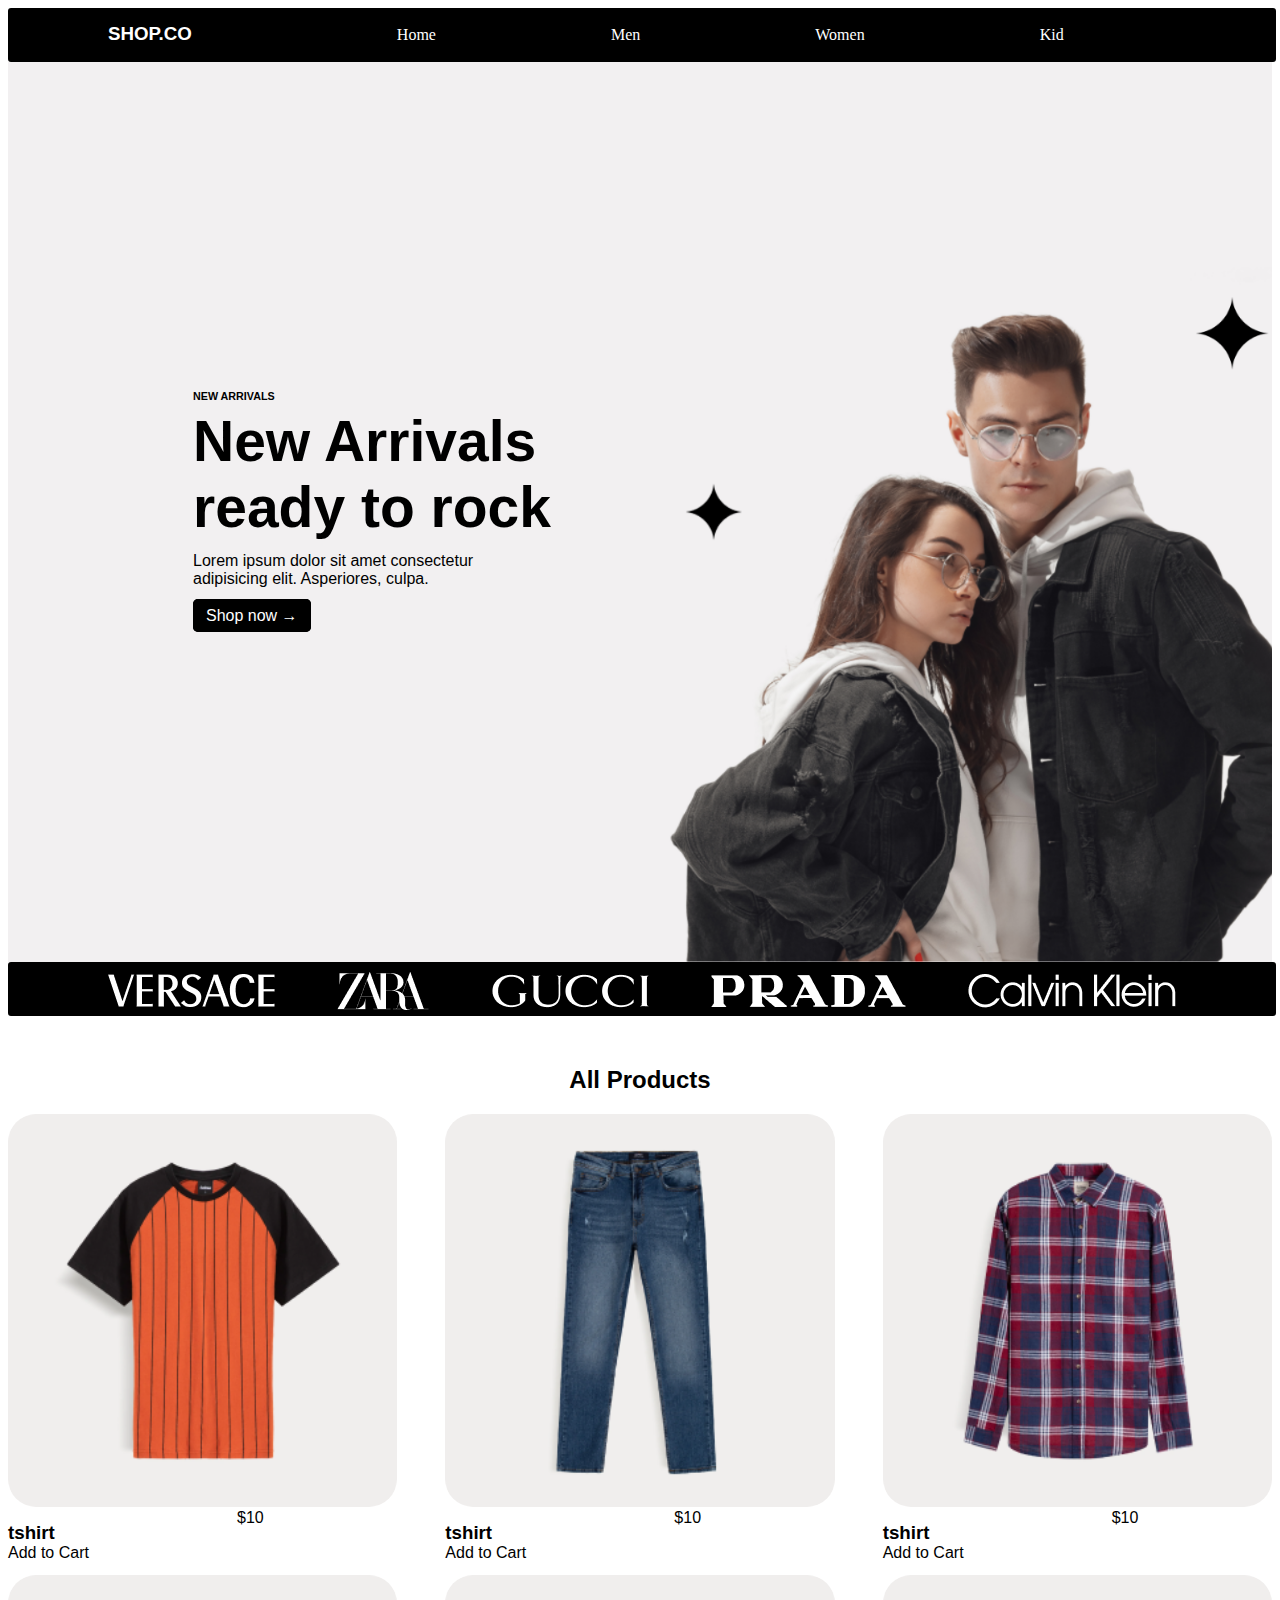
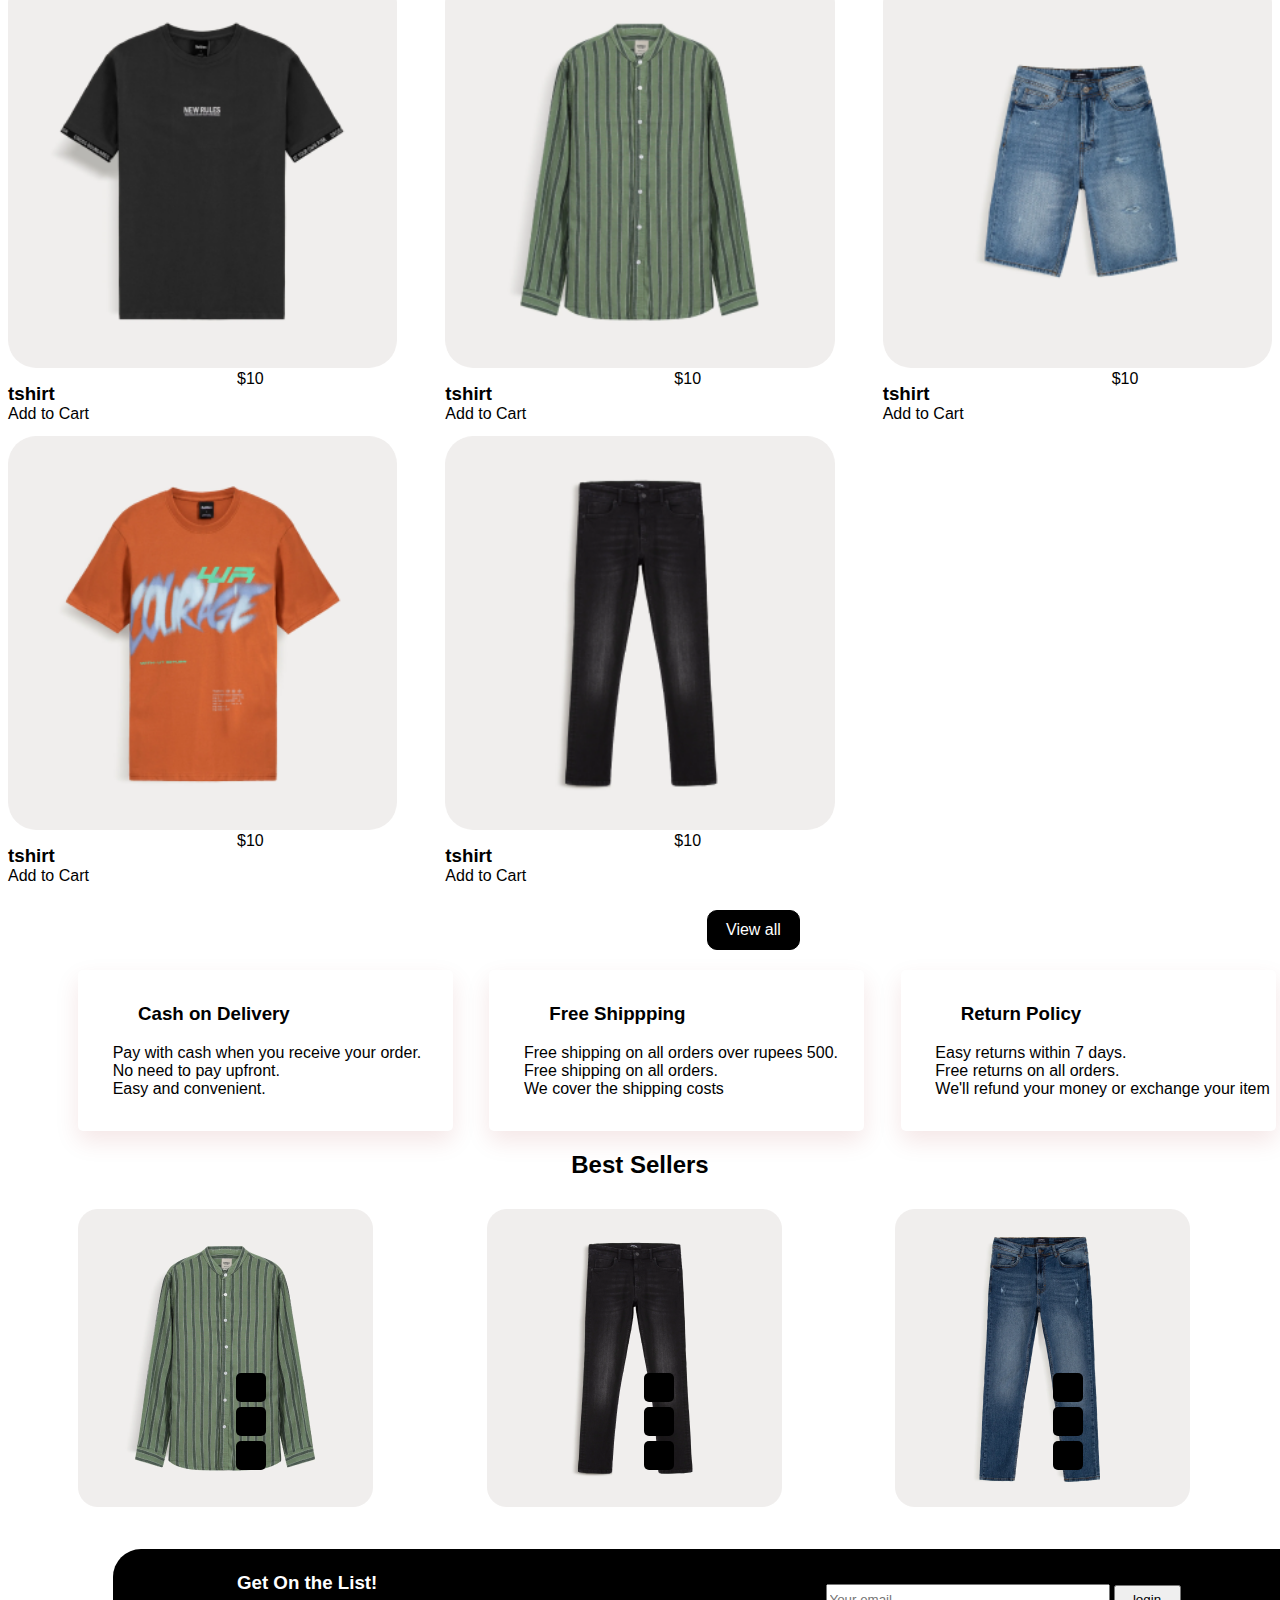
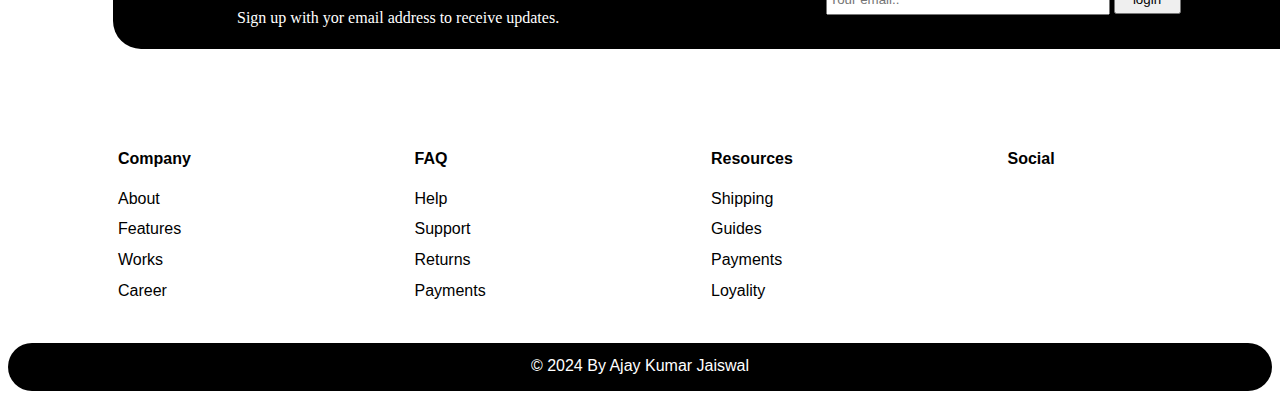
<file: E-Commerce Site/index.html>
<!DOCTYPE html>
<html lang="en">

<head>
    <meta charset="UTF-8">
    <meta name="viewport" content="width=device-width, initial-scale=1.0">
    <title>Document</title>
    <link rel="stylesheet" href="pr.css">
    <link rel="stylesheet" href="https://cdnjs.cloudflare.com/ajax/libs/font-awesome/6.6.0/css/all.min.css"
        integrity="sha512-Kc323vGBEqzTmouAECnVceyQqyqdsSiqLQISBL29aUW4U/M7pSPA/gEUZQqv1cwx4OnYxTxve5UMg5GT6L4JJg=="
        crossorigin="anonymous" referrerpolicy="no-referrer" />
</head>

<body>

    <div class="navbar">
        <h3>SHOP.CO</h3>
        <ul>
            <li><a href="#">Home</a></li>
            <li><a href="#">Men</a></li>
            <li><a href="#">Women</a></li>
            <li><a href="#">Kid</a></li>
        </ul>
        <div class="icons">
            <a href="#"><i class="fa-solid fa-magnifying-glass"></i></a>
            <a href="#"><i class="fa-solid fa-cart-shopping"></i></a>
            <a href="#"><i class="fa-regular fa-user"></i></a>


        </div>
    </div>
    <section>
        <div class="display">
            <div class="disc">
                <h6>NEW ARRIVALS</h6>
                <H1>New Arrivals<br>
                    ready to rock
                </H1>
                <p>Lorem ipsum dolor sit amet consectetur<br>
                    adipisicing elit. Asperiores, culpa.</p>

                <div class="shop">
                    <a href="#">Shop now &rightarrow;</a>
                </div>
            </div>
        </div>
        <div class="new">
            <div class="mainnew">
                <div class="brand a">
                    <img src="g1.png">
                </div>
                <div class="brand b">
                    <img src="g2.png">
                </div>
                <div class="brand c">
                    <img src="g3.png">
                </div>
                <div class="brand d">
                    <img src="g4.png">
                </div>
                <div class="brand e">
                    <img src="g5.png">
                </div>
            </div>
        </div>
        <div class="main">
            <h2>
                All Products
            </h2>
        </div>
    </section>

    <section class="sec2">
        <div class="n-content">
            <div class="row">
                <div class="products">
                    <div>
                        <img src="n1.png">
                    </div>
                </div>
                <div class="Names">
                    <h3>tshirt</h3>
                </div>
                <div class="star">
                    <a href="#"><i class="fa-solid fa-star"></i></a>
                    <a href="#"><i class="fa-solid fa-star"></i></a>
                    <a href="#"><i class="fa-solid fa-star"></i></a>
                    <a href="#"><i class="fa-solid fa-star"></i></a>
                    <a href="#"><i class="fa-solid fa-star"></i></a>
                    <a href="#"><i class="fa-solid fa-star"></i></a>
                </div>
                <div class="cart">
                    <a href="#">
                        Add to Cart
                        <i class="fa-solid fa-cart-shopping"></i></a>
                </div>
                <div class="cost">
                    <P>&dollar;10</P>
                </div>
            </div>
            <div class="row">
                <div class="products">
                    <div>
                        <img src="n2.png">
                    </div>
                </div>
                <div class="Names">
                    <h3>tshirt</h3>
                </div>
                <div class="star">
                    <a href="#"><i class="fa-solid fa-star"></i></a>
                    <a href="#"><i class="fa-solid fa-star"></i></a>
                    <a href="#"><i class="fa-solid fa-star"></i></a>
                    <a href="#"><i class="fa-solid fa-star"></i></a>
                    <a href="#"><i class="fa-solid fa-star"></i></a>
                    <a href="#"><i class="fa-solid fa-star"></i></a>
                </div>
                <div class="cart">
                    <a href="#">
                        Add to Cart
                        <i class="fa-solid fa-cart-shopping"></i></a>
                </div>
                <div class="cost">
                    <P>&dollar;10</P>
                </div>
            </div>
            <div class="row">
                <div class="products">
                    <div>
                        <img src="n3.png">
                    </div>
                </div>
                <div class="Names">
                    <h3>tshirt</h3>
                </div>
                <div class="star">
                    <a href="#"><i class="fa-solid fa-star"></i></a>
                    <a href="#"><i class="fa-solid fa-star"></i></a>
                    <a href="#"><i class="fa-solid fa-star"></i></a>
                    <a href="#"><i class="fa-solid fa-star"></i></a>
                    <a href="#"><i class="fa-solid fa-star"></i></a>
                    <a href="#"><i class="fa-solid fa-star"></i></a>
                </div>
                <div class="cart">
                    <a href="#">
                        Add to Cart
                        <i class="fa-solid fa-cart-shopping"></i></a>
                </div>
                <div class="cost">
                    <P>&dollar;10</P>
                </div>
            </div>
            <div class="row">
                <div class="products">
                    <div>
                        <img src="n4.png">
                    </div>
                </div>
                <div class="Names">
                    <h3>tshirt</h3>
                </div>
                <div class="star">
                    <a href="#"><i class="fa-solid fa-star"></i></a>
                    <a href="#"><i class="fa-solid fa-star"></i></a>
                    <a href="#"><i class="fa-solid fa-star"></i></a>
                    <a href="#"><i class="fa-solid fa-star"></i></a>
                    <a href="#"><i class="fa-solid fa-star"></i></a>
                    <a href="#"><i class="fa-solid fa-star"></i></a>
                </div>
                <div class="cart">
                    <a href="#">
                        Add to Cart
                        <i class="fa-solid fa-cart-shopping"></i></a>
                </div>
                <div class="cost">
                    <P>&dollar;10</P>
                </div>
            </div>
            <div class="row">
                <div class="products">
                    <div>
                        <img src="n5.png">
                    </div>
                </div>
                <div class="Names">
                    <h3>tshirt</h3>
                </div>
                <div class="star">
                    <a href="#"><i class="fa-solid fa-star"></i></a>
                    <a href="#"><i class="fa-solid fa-star"></i></a>
                    <a href="#"><i class="fa-solid fa-star"></i></a>
                    <a href="#"><i class="fa-solid fa-star"></i></a>
                    <a href="#"><i class="fa-solid fa-star"></i></a>
                    <a href="#"><i class="fa-solid fa-star"></i></a>
                </div>
                <div class="cart">
                    <a href="#">
                        Add to Cart
                        <i class="fa-solid fa-cart-shopping"></i></a>
                </div>
                <div class="cost">
                    <P>&dollar;10</P>
                </div>
            </div>
            <div class="row">
                <div class="products">
                    <div>
                        <img src="n6.png">
                    </div>
                </div>
                <div class="Names">
                    <h3>tshirt</h3>
                </div>
                <div class="star">
                    <a href="#"><i class="fa-solid fa-star"></i></a>
                    <a href="#"><i class="fa-solid fa-star"></i></a>
                    <a href="#"><i class="fa-solid fa-star"></i></a>
                    <a href="#"><i class="fa-solid fa-star"></i></a>
                    <a href="#"><i class="fa-solid fa-star"></i></a>
                    <a href="#"><i class="fa-solid fa-star"></i></a>
                </div>
                <div class="cart">
                    <a href="#">
                        Add to Cart
                        <i class="fa-solid fa-cart-shopping"></i></a>
                </div>
                <div class="cost">
                    <P>&dollar;10</P>
                </div>
            </div>
            <div class="row">
                <div class="products">
                    <div>
                        <img src="n7.png">
                    </div>
                </div>
                <div class="Names">
                    <h3>tshirt</h3>
                </div>
                <div class="star">
                    <a href="#"><i class="fa-solid fa-star"></i></a>
                    <a href="#"><i class="fa-solid fa-star"></i></a>
                    <a href="#"><i class="fa-solid fa-star"></i></a>
                    <a href="#"><i class="fa-solid fa-star"></i></a>
                    <a href="#"><i class="fa-solid fa-star"></i></a>
                    <a href="#"><i class="fa-solid fa-star"></i></a>
                </div>
                <div class="cart">
                    <a href="#">
                        Add to Cart
                        <i class="fa-solid fa-cart-shopping"></i></a>
                </div>
                <div class="cost">
                    <P>&dollar;10</P>
                </div>
            </div>
            <div class="row">
                <div class="products">
                    <div>
                        <img src="n8.png">
                    </div>
                </div>
                <div class="Names">
                    <h3>tshirt</h3>
                </div>
                <div class="star">
                    <a href="#"><i class="fa-solid fa-star"></i></a>
                    <a href="#"><i class="fa-solid fa-star"></i></a>
                    <a href="#"><i class="fa-solid fa-star"></i></a>
                    <a href="#"><i class="fa-solid fa-star"></i></a>
                    <a href="#"><i class="fa-solid fa-star"></i></a>
                    <a href="#"><i class="fa-solid fa-star"></i></a>
                </div>
                <div class="cart">
                    <a href="#">
                        Add to Cart
                        <i class="fa-solid fa-cart-shopping"></i></a>
                </div>
                <div class="cost">
                    <P>&dollar;10</P>
                </div>
            </div>

        </div>

        <div class="btn1">
            <a href="#"> View all</a>

        </div>
    </section>
    <section class="details">
        <div class="retail">
            <div class="box">
                <div class="contentfea">
                    <i class="ri-bank-card-fill"></i>

                </div>
                <div class="retailpo">
                    <h3>Cash on Delivery</h3>
                    <pre>
                        Pay with cash when you receive your order.
                        No need to pay upfront.
                        Easy and convenient.
                    </pre>
                </div>
            </div>
            <div class="box">
                <div class="shipping">
                    <i></i>

                </div>
                <div class="des">
                    <h3>
                        Free Shippping
                    </h3>
                    <pre>
                        Free shipping on all orders over rupees 500.
                        Free shipping on all orders.
                        We cover the shipping costs
                    </pre>
                </div>
            </div>
            <div class="box">
                <div class="return">
                    <I></I>
                </div>
                <div class="repolicy">
                    <h3>Return Policy</h3>
                    <pre>
                        Easy returns within 7 days.
                        Free returns on all orders.
                        We'll refund your money or exchange your item
                    </pre>

                </div>
            </div>
        </div>
    </section>
    <section class="best">
        <div class="sellers">
            <h2> Best Sellers</h2>
        </div>
        <div class="bests">
            <div class="best1">
                <img src="n5.png">
            </div>
            <div class="besti">
                <a href="#"><i class="fa-sharp fa-regular fa-heart"></i></a>
                <a href="#"><i class="fa-regular fa-eye"></i></a>
                <a href="#"><i class="fa-solid fa-cart-shopping"></i></a>
            </div>
            <div class="best1">
                <img src="n8.png">
            </div>
            <div class="besti">
                <a href="#"><i class="fa-sharp fa-regular fa-heart"></i></a>
                <a href="#"><i class="fa-regular fa-eye"></i></a>
                <a href="#"><i class="fa-solid fa-cart-shopping"></i></a>
            </div>
            <div class="best1">
                <img src="n2.png">
            </div>
            <div class="besti">
                <a href="#"><i class="fa-sharp fa-regular fa-heart"></i></a>
                <a href="#"><i class="fa-regular fa-eye"></i></a>
                <a href="#"><i class="fa-solid fa-cart-shopping"></i></a>
            </div>
        </div>
    </section>
    <section>
        <div class="lopage">
            <div class="login">
                <h3>Get On the List!</h3>
                <P>Sign up with yor email address to receive updates.</P>
            </div>



            <div class="input">
                <form action="">
                    <input type="email" placeholder="Your email.." name="mail">
                    <input type="submit" value="login">
                </form>


            </div>
        </div>
    </section>
    <section class="footer">
        <div class="about">
            <div class="company">
                <h4>Company</h4>
                <a href="#">About</a>
                <a href="#">Features</a>
                <a href="#">Works</a>
                <a href="#">Career</a>
            </div>
            <div class="company">
                <h4>FAQ</h4>
                <a href="#">Help</a>
                <a href="#">Support</a>
                <a href="#">Returns</a>
                <a href="#">Payments</a>
            </div>
            <div class="company">
                <h4>Resources</h4>
                <a href="#">Shipping</a>
                <a href="#">Guides</a>
                <a href="#">Payments</a>
                <a href="#">Loyality</a>
            </div>
            <div class="company">
                <h4>Social</h4>
                <div class="social">
                    <a href="https://facebook.com"><i class="fa-brands fa-square-facebook"></i></a>
                    <a href="#"><i class="fa-brands fa-square-instagram"></i></a>
                    <a href="#"><i class="fa-brands fa-linkedin"></i></a>
                </div>
            </div>
        </div>
    </section>
    <section>
        <div class="copy">
            <p>&copy; 2024 By Ajay Kumar Jaiswal</p>
        </div>
    </section>
</body>


</html>
</file>
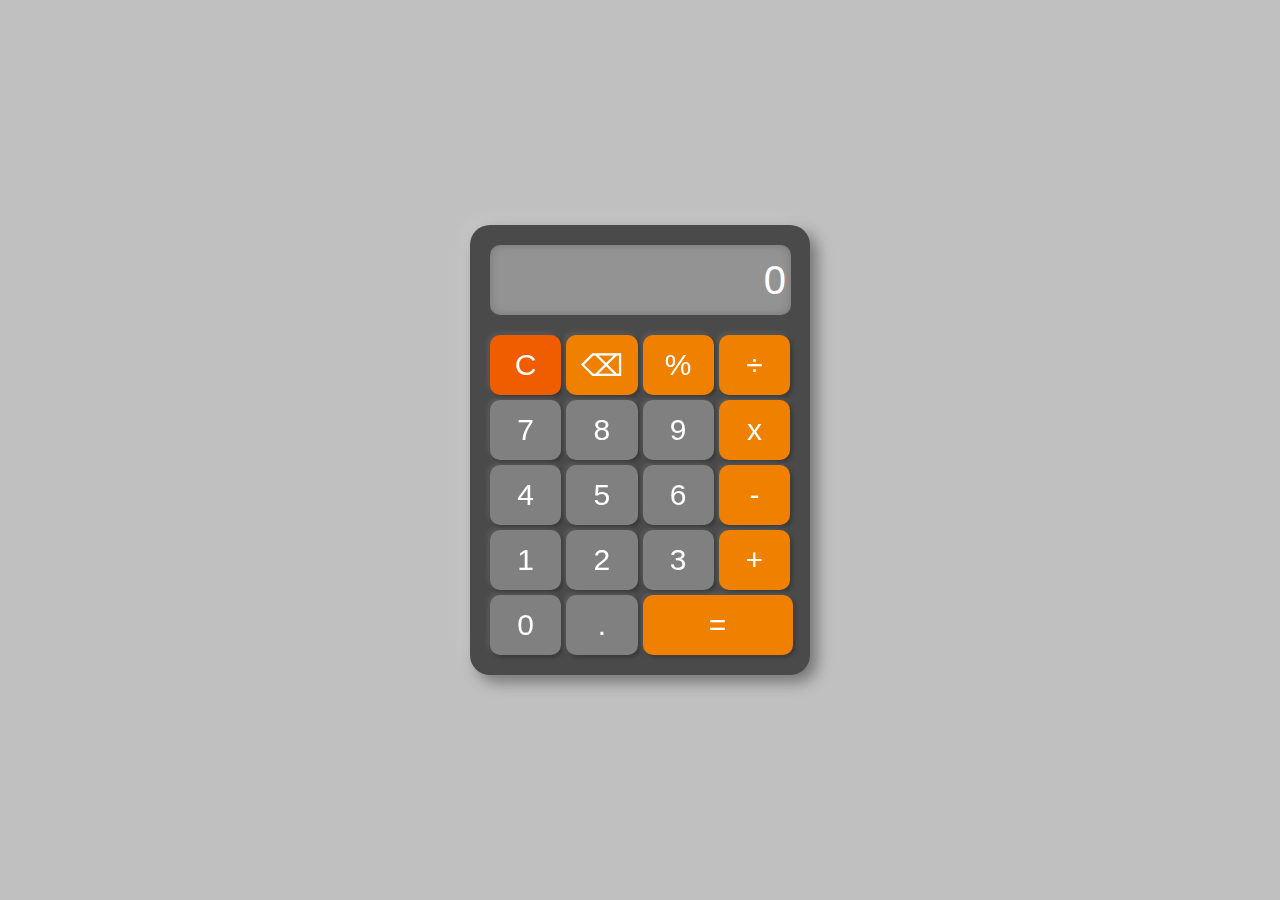
<file: calculator.html>
<!DOCTYPE html>
<html lang="en">
<head>
    <meta charset="UTF-8">
    <meta name="viewport" content="width=device-width, initial-scale=1.0">
    <title>Calculator</title>
    <link rel="stylesheet" href="style.css">
</head>
<body>
    <div class="calculator">
        <div class="input">
            <input type="text" value="0" readonly>
    
        </div>
        <div class="buttons">
            <button class="btn" id="del">C</button>
            <button class="btn" id="cr">&#x232B;</button>
            <button class="btn" id="cr">%</button>
            <button class="btn" id="cr">&divide;</button>
            <button class="btn">7</button>
            <button class="btn">8</button>
            <button class="btn">9</button>
            <button class="btn" id="cr">x</button>
            <button class="btn">4</button>
            <button class="btn">5</button>
            <button class="btn">6</button>
            <button class="btn" id="cr">-</button>
            <button class="btn">1</button>
            <button class="btn">2</button>
            <button class="btn">3</button>
            <button class="btn" id="cr">+</button>
            <button class="btn">0</button>
            <button class="btn">.</button>
            <button class="btn" id="spe">=</button>
        </div>
    </div>
</body>
<script src="app.js"></script>

</html>
</file>
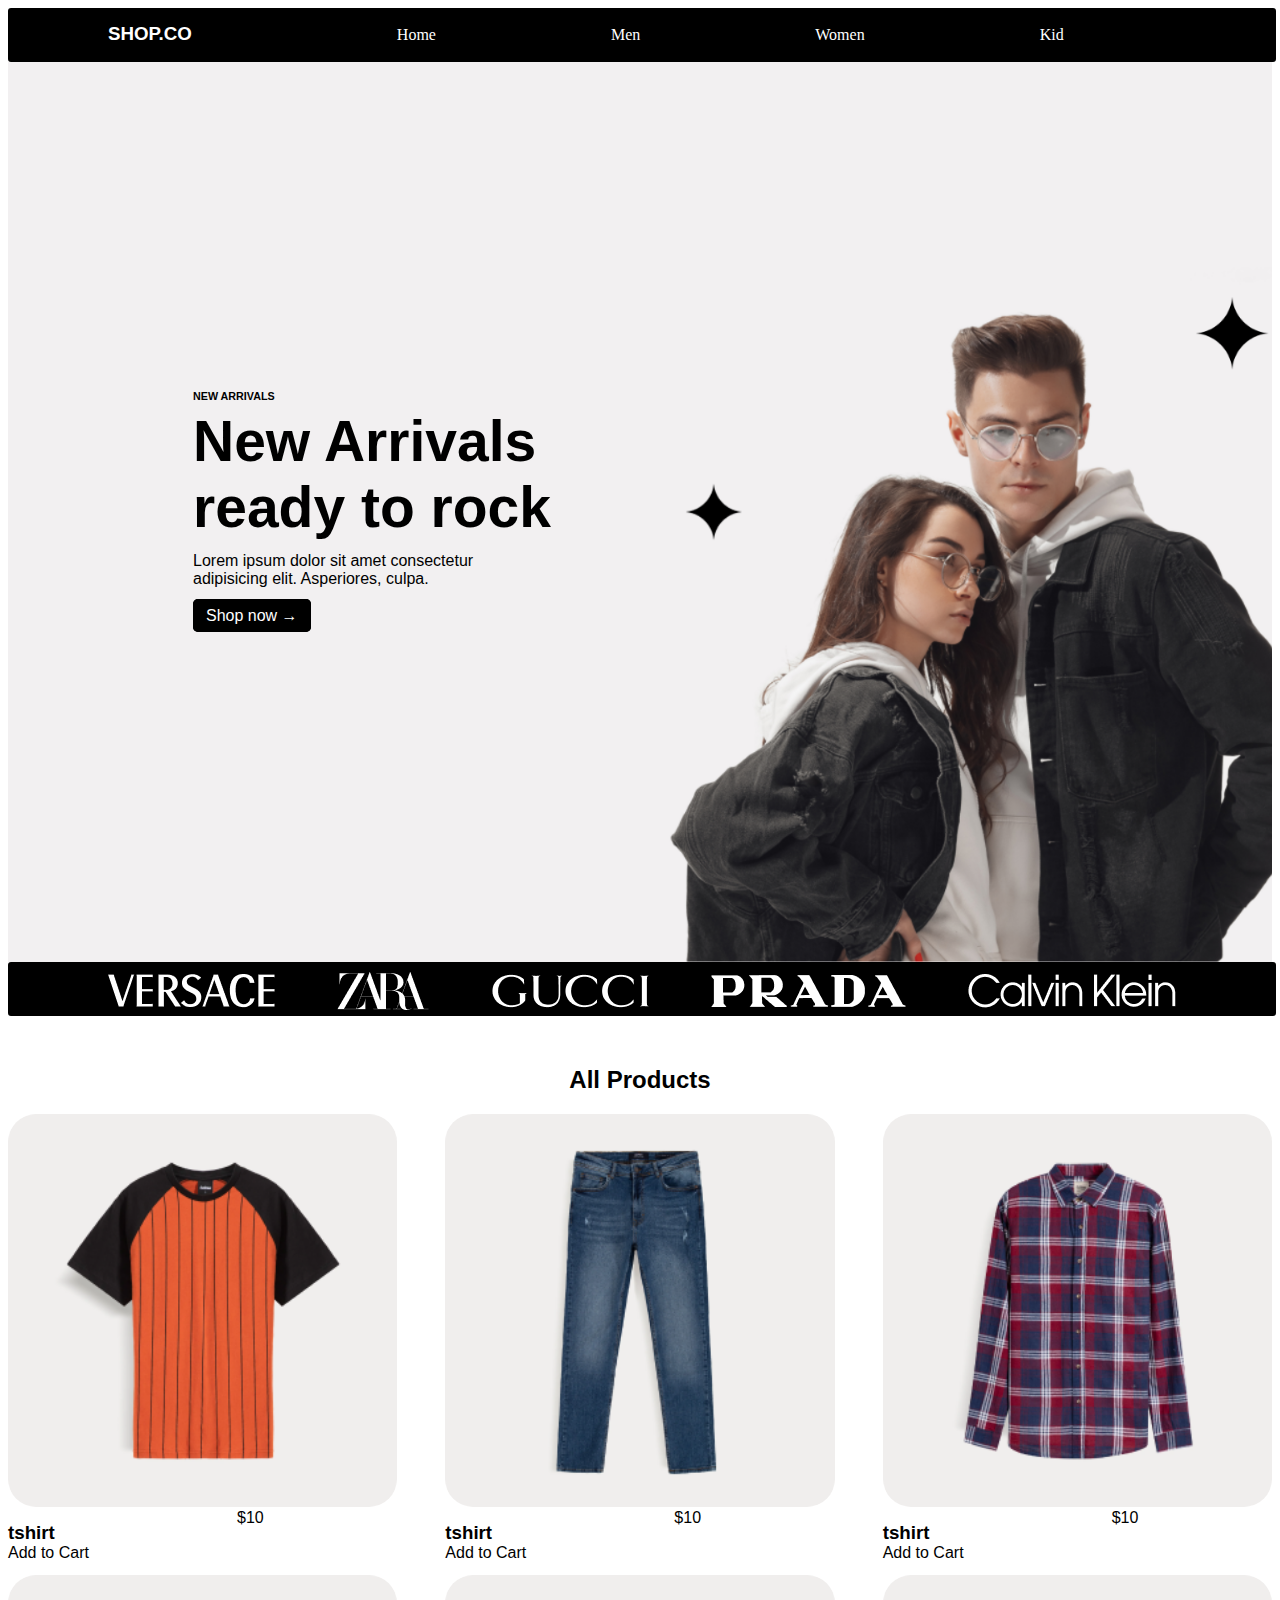
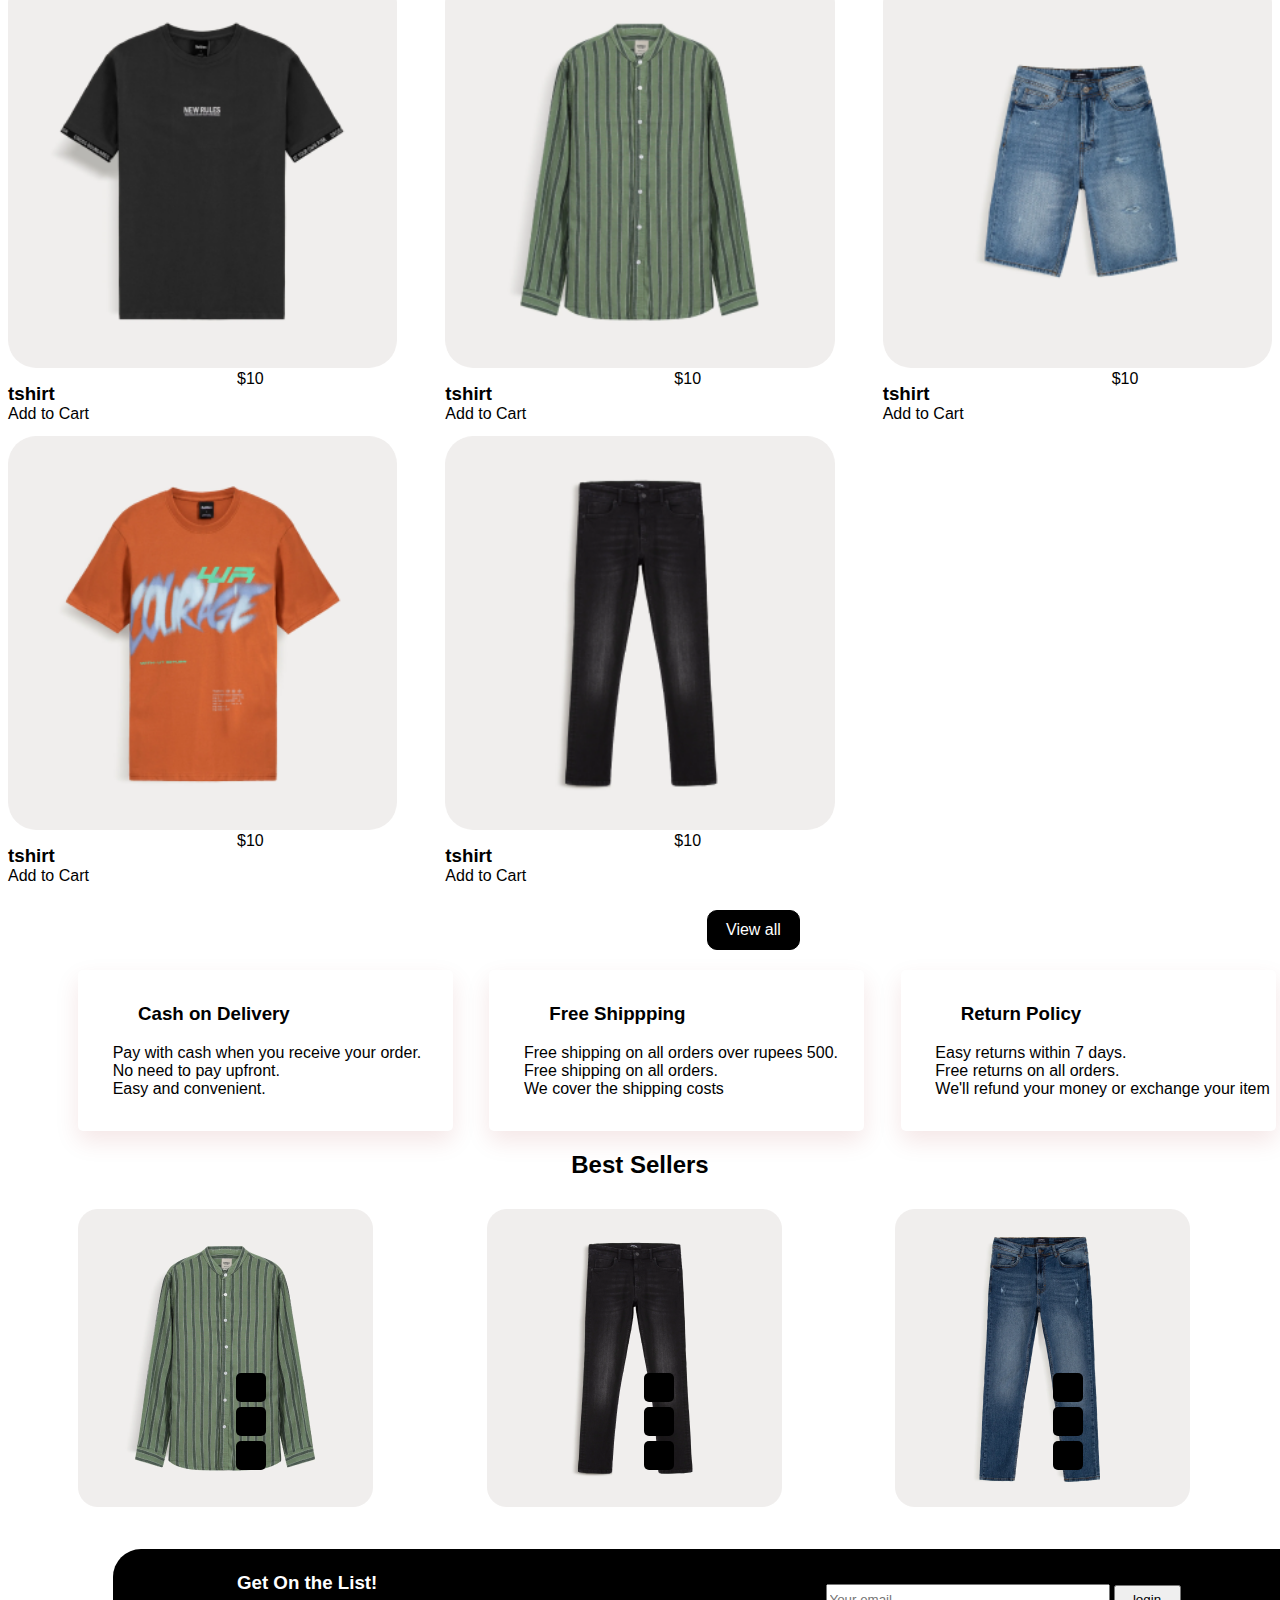
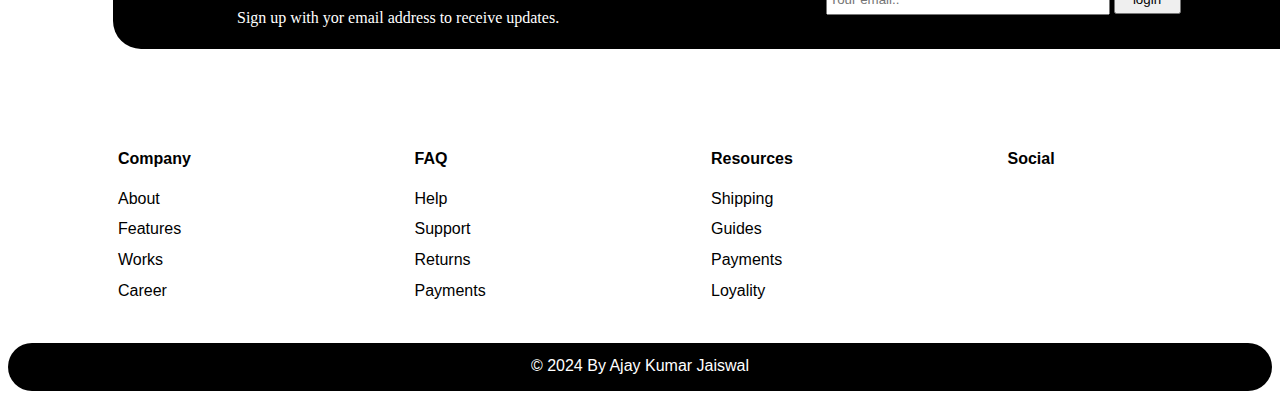
<file: E-Commerce Site/pr.html>
<!DOCTYPE html>
<html lang="en">

<head>
    <meta charset="UTF-8">
    <meta name="viewport" content="width=device-width, initial-scale=1.0">
    <title>Document</title>
    <link rel="stylesheet" href="pr.css">
    <link rel="stylesheet" href="https://cdnjs.cloudflare.com/ajax/libs/font-awesome/6.6.0/css/all.min.css"
        integrity="sha512-Kc323vGBEqzTmouAECnVceyQqyqdsSiqLQISBL29aUW4U/M7pSPA/gEUZQqv1cwx4OnYxTxve5UMg5GT6L4JJg=="
        crossorigin="anonymous" referrerpolicy="no-referrer" />
</head>

<body>

    <div class="navbar">
        <h3>SHOP.CO</h3>
        <ul>
            <li><a href="#">Home</a></li>
            <li><a href="#">Men</a></li>
            <li><a href="#">Women</a></li>
            <li><a href="#">Kid</a></li>
        </ul>
        <div class="icons">
            <a href="#"><i class="fa-solid fa-magnifying-glass"></i></a>
            <a href="#"><i class="fa-solid fa-cart-shopping"></i></a>
            <a href="#"><i class="fa-regular fa-user"></i></a>


        </div>
    </div>
    <section>
        <div class="display">
            <div class="disc">
                <h6>NEW ARRIVALS</h6>
                <H1>New Arrivals<br>
                    ready to rock
                </H1>
                <p>Lorem ipsum dolor sit amet consectetur<br>
                    adipisicing elit. Asperiores, culpa.</p>

                <div class="shop">
                    <a href="#">Shop now &rightarrow;</a>
                </div>
            </div>
        </div>
        <div class="new">
            <div class="mainnew">
                <div class="brand a">
                    <img src="g1.png">
                </div>
                <div class="brand b">
                    <img src="g2.png">
                </div>
                <div class="brand c">
                    <img src="g3.png">
                </div>
                <div class="brand d">
                    <img src="g4.png">
                </div>
                <div class="brand e">
                    <img src="g5.png">
                </div>
            </div>
        </div>
        <div class="main">
            <h2>
                All Products
            </h2>
        </div>
    </section>

    <section class="sec2">
        <div class="n-content">
            <div class="row">
                <div class="products">
                    <div>
                        <img src="n1.png">
                    </div>
                </div>
                <div class="Names">
                    <h3>tshirt</h3>
                </div>
                <div class="star">
                    <a href="#"><i class="fa-solid fa-star"></i></a>
                    <a href="#"><i class="fa-solid fa-star"></i></a>
                    <a href="#"><i class="fa-solid fa-star"></i></a>
                    <a href="#"><i class="fa-solid fa-star"></i></a>
                    <a href="#"><i class="fa-solid fa-star"></i></a>
                    <a href="#"><i class="fa-solid fa-star"></i></a>
                </div>
                <div class="cart">
                    <a href="#">
                        Add to Cart
                        <i class="fa-solid fa-cart-shopping"></i></a>
                </div>
                <div class="cost">
                    <P>&dollar;10</P>
                </div>
            </div>
            <div class="row">
                <div class="products">
                    <div>
                        <img src="n2.png">
                    </div>
                </div>
                <div class="Names">
                    <h3>tshirt</h3>
                </div>
                <div class="star">
                    <a href="#"><i class="fa-solid fa-star"></i></a>
                    <a href="#"><i class="fa-solid fa-star"></i></a>
                    <a href="#"><i class="fa-solid fa-star"></i></a>
                    <a href="#"><i class="fa-solid fa-star"></i></a>
                    <a href="#"><i class="fa-solid fa-star"></i></a>
                    <a href="#"><i class="fa-solid fa-star"></i></a>
                </div>
                <div class="cart">
                    <a href="#">
                        Add to Cart
                        <i class="fa-solid fa-cart-shopping"></i></a>
                </div>
                <div class="cost">
                    <P>&dollar;10</P>
                </div>
            </div>
            <div class="row">
                <div class="products">
                    <div>
                        <img src="n3.png">
                    </div>
                </div>
                <div class="Names">
                    <h3>tshirt</h3>
                </div>
                <div class="star">
                    <a href="#"><i class="fa-solid fa-star"></i></a>
                    <a href="#"><i class="fa-solid fa-star"></i></a>
                    <a href="#"><i class="fa-solid fa-star"></i></a>
                    <a href="#"><i class="fa-solid fa-star"></i></a>
                    <a href="#"><i class="fa-solid fa-star"></i></a>
                    <a href="#"><i class="fa-solid fa-star"></i></a>
                </div>
                <div class="cart">
                    <a href="#">
                        Add to Cart
                        <i class="fa-solid fa-cart-shopping"></i></a>
                </div>
                <div class="cost">
                    <P>&dollar;10</P>
                </div>
            </div>
            <div class="row">
                <div class="products">
                    <div>
                        <img src="n4.png">
                    </div>
                </div>
                <div class="Names">
                    <h3>tshirt</h3>
                </div>
                <div class="star">
                    <a href="#"><i class="fa-solid fa-star"></i></a>
                    <a href="#"><i class="fa-solid fa-star"></i></a>
                    <a href="#"><i class="fa-solid fa-star"></i></a>
                    <a href="#"><i class="fa-solid fa-star"></i></a>
                    <a href="#"><i class="fa-solid fa-star"></i></a>
                    <a href="#"><i class="fa-solid fa-star"></i></a>
                </div>
                <div class="cart">
                    <a href="#">
                        Add to Cart
                        <i class="fa-solid fa-cart-shopping"></i></a>
                </div>
                <div class="cost">
                    <P>&dollar;10</P>
                </div>
            </div>
            <div class="row">
                <div class="products">
                    <div>
                        <img src="n5.png">
                    </div>
                </div>
                <div class="Names">
                    <h3>tshirt</h3>
                </div>
                <div class="star">
                    <a href="#"><i class="fa-solid fa-star"></i></a>
                    <a href="#"><i class="fa-solid fa-star"></i></a>
                    <a href="#"><i class="fa-solid fa-star"></i></a>
                    <a href="#"><i class="fa-solid fa-star"></i></a>
                    <a href="#"><i class="fa-solid fa-star"></i></a>
                    <a href="#"><i class="fa-solid fa-star"></i></a>
                </div>
                <div class="cart">
                    <a href="#">
                        Add to Cart
                        <i class="fa-solid fa-cart-shopping"></i></a>
                </div>
                <div class="cost">
                    <P>&dollar;10</P>
                </div>
            </div>
            <div class="row">
                <div class="products">
                    <div>
                        <img src="n6.png">
                    </div>
                </div>
                <div class="Names">
                    <h3>tshirt</h3>
                </div>
                <div class="star">
                    <a href="#"><i class="fa-solid fa-star"></i></a>
                    <a href="#"><i class="fa-solid fa-star"></i></a>
                    <a href="#"><i class="fa-solid fa-star"></i></a>
                    <a href="#"><i class="fa-solid fa-star"></i></a>
                    <a href="#"><i class="fa-solid fa-star"></i></a>
                    <a href="#"><i class="fa-solid fa-star"></i></a>
                </div>
                <div class="cart">
                    <a href="#">
                        Add to Cart
                        <i class="fa-solid fa-cart-shopping"></i></a>
                </div>
                <div class="cost">
                    <P>&dollar;10</P>
                </div>
            </div>
            <div class="row">
                <div class="products">
                    <div>
                        <img src="n7.png">
                    </div>
                </div>
                <div class="Names">
                    <h3>tshirt</h3>
                </div>
                <div class="star">
                    <a href="#"><i class="fa-solid fa-star"></i></a>
                    <a href="#"><i class="fa-solid fa-star"></i></a>
                    <a href="#"><i class="fa-solid fa-star"></i></a>
                    <a href="#"><i class="fa-solid fa-star"></i></a>
                    <a href="#"><i class="fa-solid fa-star"></i></a>
                    <a href="#"><i class="fa-solid fa-star"></i></a>
                </div>
                <div class="cart">
                    <a href="#">
                        Add to Cart
                        <i class="fa-solid fa-cart-shopping"></i></a>
                </div>
                <div class="cost">
                    <P>&dollar;10</P>
                </div>
            </div>
            <div class="row">
                <div class="products">
                    <div>
                        <img src="n8.png">
                    </div>
                </div>
                <div class="Names">
                    <h3>tshirt</h3>
                </div>
                <div class="star">
                    <a href="#"><i class="fa-solid fa-star"></i></a>
                    <a href="#"><i class="fa-solid fa-star"></i></a>
                    <a href="#"><i class="fa-solid fa-star"></i></a>
                    <a href="#"><i class="fa-solid fa-star"></i></a>
                    <a href="#"><i class="fa-solid fa-star"></i></a>
                    <a href="#"><i class="fa-solid fa-star"></i></a>
                </div>
                <div class="cart">
                    <a href="#">
                        Add to Cart
                        <i class="fa-solid fa-cart-shopping"></i></a>
                </div>
                <div class="cost">
                    <P>&dollar;10</P>
                </div>
            </div>

        </div>

        <div class="btn1">
            <a href="#"> View all</a>

        </div>
    </section>
    <section class="details">
        <div class="retail">
            <div class="box">
                <div class="contentfea">
                    <i class="ri-bank-card-fill"></i>

                </div>
                <div class="retailpo">
                    <h3>Cash on Delivery</h3>
                    <pre>
                        Pay with cash when you receive your order.
                        No need to pay upfront.
                        Easy and convenient.
                    </pre>
                </div>
            </div>
            <div class="box">
                <div class="shipping">
                    <i></i>

                </div>
                <div class="des">
                    <h3>
                        Free Shippping
                    </h3>
                    <pre>
                        Free shipping on all orders over rupees 500.
                        Free shipping on all orders.
                        We cover the shipping costs
                    </pre>
                </div>
            </div>
            <div class="box">
                <div class="return">
                    <I></I>
                </div>
                <div class="repolicy">
                    <h3>Return Policy</h3>
                    <pre>
                        Easy returns within 7 days.
                        Free returns on all orders.
                        We'll refund your money or exchange your item
                    </pre>

                </div>
            </div>
        </div>
    </section>
    <section class="best">
        <div class="sellers">
            <h2> Best Sellers</h2>
        </div>
        <div class="bests">
            <div class="best1">
                <img src="n5.png">
            </div>
            <div class="besti">
                <a href="#"><i class="fa-sharp fa-regular fa-heart"></i></a>
                <a href="#"><i class="fa-regular fa-eye"></i></a>
                <a href="#"><i class="fa-solid fa-cart-shopping"></i></a>
            </div>
            <div class="best1">
                <img src="n8.png">
            </div>
            <div class="besti">
                <a href="#"><i class="fa-sharp fa-regular fa-heart"></i></a>
                <a href="#"><i class="fa-regular fa-eye"></i></a>
                <a href="#"><i class="fa-solid fa-cart-shopping"></i></a>
            </div>
            <div class="best1">
                <img src="n2.png">
            </div>
            <div class="besti">
                <a href="#"><i class="fa-sharp fa-regular fa-heart"></i></a>
                <a href="#"><i class="fa-regular fa-eye"></i></a>
                <a href="#"><i class="fa-solid fa-cart-shopping"></i></a>
            </div>
        </div>
    </section>
    <section>
        <div class="lopage">
            <div class="login">
                <h3>Get On the List!</h3>
                <P>Sign up with yor email address to receive updates.</P>
            </div>



            <div class="input">
                <form action="">
                    <input type="email" placeholder="Your email.." name="mail">
                    <input type="submit" value="login">
                </form>


            </div>
        </div>
    </section>
    <section class="footer">
        <div class="about">
            <div class="company">
                <h4>Company</h4>
                <a href="#">About</a>
                <a href="#">Features</a>
                <a href="#">Works</a>
                <a href="#">Career</a>
            </div>
            <div class="company">
                <h4>FAQ</h4>
                <a href="#">Help</a>
                <a href="#">Support</a>
                <a href="#">Returns</a>
                <a href="#">Payments</a>
            </div>
            <div class="company">
                <h4>Resources</h4>
                <a href="#">Shipping</a>
                <a href="#">Guides</a>
                <a href="#">Payments</a>
                <a href="#">Loyality</a>
            </div>
            <div class="company">
                <h4>Social</h4>
                <div class="social">
                    <a href="https://facebook.com"><i class="fa-brands fa-square-facebook"></i></a>
                    <a href="#"><i class="fa-brands fa-square-instagram"></i></a>
                    <a href="#"><i class="fa-brands fa-linkedin"></i></a>
                </div>
            </div>
        </div>
    </section>
    <section>
        <div class="copy">
            <p>&copy; 2024 By Ajay Kumar Jaiswal</p>
        </div>
    </section>
</body>

</html>
</file>
<file: E-Commerce Site/pr.css>
.navbar {
    background-color: black;
    height: 50px;
    width: 100%;
    border: 2px solid black;
    border-radius: 3px;
    position: sticky;


}

ul,
li {
    display: inline-block;
    list-style-type: none;
    color: white;
    align-items: center;
    justify-content: center;
}

.navbar h3 {
    color: white;
    display: inline-block;
    margin: 0px 0px 0px 98px;
    font-weight: bold;
}

.navbar a {
    text-decoration: none;
    margin: 0px 10px 0px 161px;
    display: flex;
    color: white;
}

.icons a {
    color: white;
    display: inline-flex;
    flex-direction:row;
    margin:0px 7px 0px 37px;
    position: relative;
    left:1196px;
    top:-32px;
}

.display {  
    position: relative;
    background-image: url("bg.png");
    height:100vh;
    width:100%;
    background-size: cover;
    background-position: center;
}

.disc {
    font-family: sans-serif;
    padding:246px 0px 0px 185px;
}
.disc h1{
   font-size: 57px;
display: inline-block;
}
.disc h6{
    position:relative;
    top:57px
}
.disc p{
    position: relative;
    top:-42px;
}
.shop a{
    position: relative;
    bottom:39px;
    border:2px solid black;
    background-color: black;
    border-radius: 5px;
    text-decoration: none;
    color:white;
    padding: 6px 11px 6px 11px;
}

.display img {
    height: 600px;
    width: 90%;


}

.new {
    background-color: black;
    height: 50px;
    width: 100%;
    border: 2px solid black;
    border-radius: 3px;
    position: sticky;
}
.mainnew{
    display:flex;
    flex-wrap: wrap;
    align-items: center;
    justify-content: space-between;
    margin:8px 98px 0px 98px;

}



.main h2 {
    text-align: center;
    font-family: sans-serif;
    padding-top: 30px;

}

.Names h3 {
    display: inline-block;
    font-family: sans-serif;
    margin: 0px 0px 0px 0px;
}

.star a {
    color: yellow;
}

.star i {
    margin: 0px 0px 0px 0px;
    font-size: 0.7rem;
}

.cart a {
    color: black;
    text-decoration: none;
    font-family: sans-serif;
    display: inline-block;
}

.cost p {
    font-family: sans-serif;
    margin: -53px 0px 0px 229px;
}

.n-content {
    display: grid;
    grid-template-columns: repeat(auto-fit, minmax(300px, auto));
    align-items: center;
    gap: 3rem;
    margin: 0px 0px 0px 0px;

}

.btn1 a {
    text-decoration: none;
    color: white;
    border: 1px solid black;
    border-radius: 10px;
    margin: 60px 0px 0px 699px;
    display: inline-block;
    padding: 10px 18px 10px 18px;
    font-family: sans-serif;
    background-color: black;
    transition: all .5s ease-in-out;
    
}

.btn1 a:hover {
    transform: scale(1.1);
    transform: translateX(-5px);


}

.products {
    overflow: hidden;
    border-radius: 28px;
    margin-bottom: 15px;
}

.products img {
    display: block;
    width: 100%;
    transition: transform 0.5s;
    cursor: pointer;
}

.products:hover img {
    transform: scale(1.1);
}

.contentfea h3 p {
    font-family: sans-serif;
    display: inline-block;

}

.des,
h3 {
    font-family: sans-serif;
    display: inline-block;
}

.des pre {
    margin: 0px 0px 0px -132px;
    font-family: sans-serif;
}

.repolicy pre {
    margin: 0px 0px 0px -132px;
    font-family: sans-serif;
}

.retailpo pre {
    margin: 0px 0px 0px -132px;
    font-family: sans-serif;
}

.repolicy h3 {
    font-family: sans-serif;
    display: inline-block;
}

.retail {
    display: grid;
    grid-template-columns: repeat(auto-fit, minmax(80px, auto));
    align-items: center;
    gap: 2.5rem;
    margin: 20px 0px 0px 70px;


}


.box {
    border-left: var(--text-color);
    display: flex;
    padding: 15px 15px 15px 30px;
    box-shadow: 0px 10px 25px rgba(150, 8, 8, 0.1);
    border-radius: 5px;
    border-left: 4px solid var(--second-color);
    gap: 30px;
    width: 330px;
}



.bests {
    display: grid;
    grid-template-columns: repeat(auto-fit, minmax(150px, auto));
    gap: 2rem;
    margin: 30px 0px 0px 70px;
    align-items: center;
}


.sellers h2 {
    font-family: sans-serif;
    text-align: center;

}

.lopage {
    display: grid;
    grid-template-columns: repeat(2, 1fr);
    align-items: center;
    gap: 2rem;
    background-color: black;
    color: white;
    border-radius: 28px;
    padding: 0px 0px 0px 124px;
    height: 100px;
    width: 1145px;
    margin: 38px 0px 0px 105px;
    line-height: 0px;

}

.input input[type="email"] {
    width: 276px;
    height: 25px;
}

.input input[type="submit"] {
    height: 29px;
    width: 67px;
}

.about {
    display: grid;
    grid-template-columns: repeat(auto-fit, minmax(150px, auto));
    gap: 2rem;
    margin: 80px 0px 0px 110px;
    font-family: sans-serif;
}

.company {
    display: flex;
    flex-direction: column;

}

.company a {
    text-decoration: none;
    color: black;
    margin-bottom: 0.8rem;
    transition: all 0.5s ease-in-out;
}

.company a:hover {
    transform: translateX(-5px);
    color: var(--text-color);
}

.social a {
    display: inline-flex;
    text-decoration: none;
    color: black;
    font-size: 30px;
    align-items: center;
    margin: 0px 19px 0px -16px;
    transform: transform 0.6s;
}

.social a:hover {
    transform: rotate3d(0, 0, 1, 360deg) scale(1.06);
}

.copy {
    color: white;
    background-color: black;
    height: 48px;
    width: 100%;
    border-radius: 28px;
    margin-top: 30px;
}

.copy p {

    font-family: 'Lucida Sans', 'Lucida Sans Regular', 'Lucida Grande', 'Lucida Sans Unicode', Geneva, Verdana, sans-serif;
    padding-top: 14px;
    text-align: center;
}

.besti a {
    
    text-decoration: none;
    color: white;
    margin: 64px 0px -59px -69px;
    display: flex;
    flex-direction: column;
    background-color: black;
    width: 30px;
    height: 24px;
    border-radius: 5px;
    padding: 5px 0px 0px 0px;
    font-size: 20px;
    text-align: center;
    transition: all 0.5s ease-in-out;
}

.besti a:hover {
    transform: rotate3d(0, 0, 1, 360deg) scale(1.06);
}
</file>
<file: style.css>
body{
    background-color: #C0C0C0;
}
.calculator{
    position:absolute;
    top: 50%;
    left: 50%;
    transform: translate(-50%, -50%);
    height:430px;
    width:300px;
    border-radius: 20px;
    padding:20px 20px 0px 20px;
    background-color: #4A4A4A;
    box-shadow: 
    -7px -7px 15px rgba(255, 255, 255, 0.1), 
    7px 7px 15px rgba(0, 0, 0, 0.4);  
}

input{
    position:relative;
    height:60px;
    width:291px;
    text-align: right;
    font-size: 40px;
    border:none;
    border-radius: 10px;
    padding:5px;
    background-color: #bfbfbf9f;
    color:white;
    box-shadow: inset 0 0 10px rgba(0, 0, 0, 0.2);
}

.buttons{
    padding:20px 0px 0px 0px;
    display:grid;
    grid-template-columns: repeat(auto-fit,minmax(60px,1fr));
    gap:5px;
}
.btn{
    font-family: sans-serif;
    display: flex;
    align-items: center;
    justify-content: center;
    border-radius: 10px;
    height:60px;
    font-size: 30px;
    background-color: grey;
    filter: brightness(100%);
    color:white;
    border:none;
    box-shadow: 
    -2px -2px 5px rgba(255, 255, 255, 0.1), 
    2px 2px 5px rgba(0, 0, 0, 0.3);         
}
#spe{
    width:150px;
    background-color: #F08000;
    filter: brightness(100%);
    color:#fff;
}

#cr{
    background-color: #F08000;
    filter: brightness(100%);
    color:#fff;
}

#del{
    background-color: #f05c00;
}
</file>
